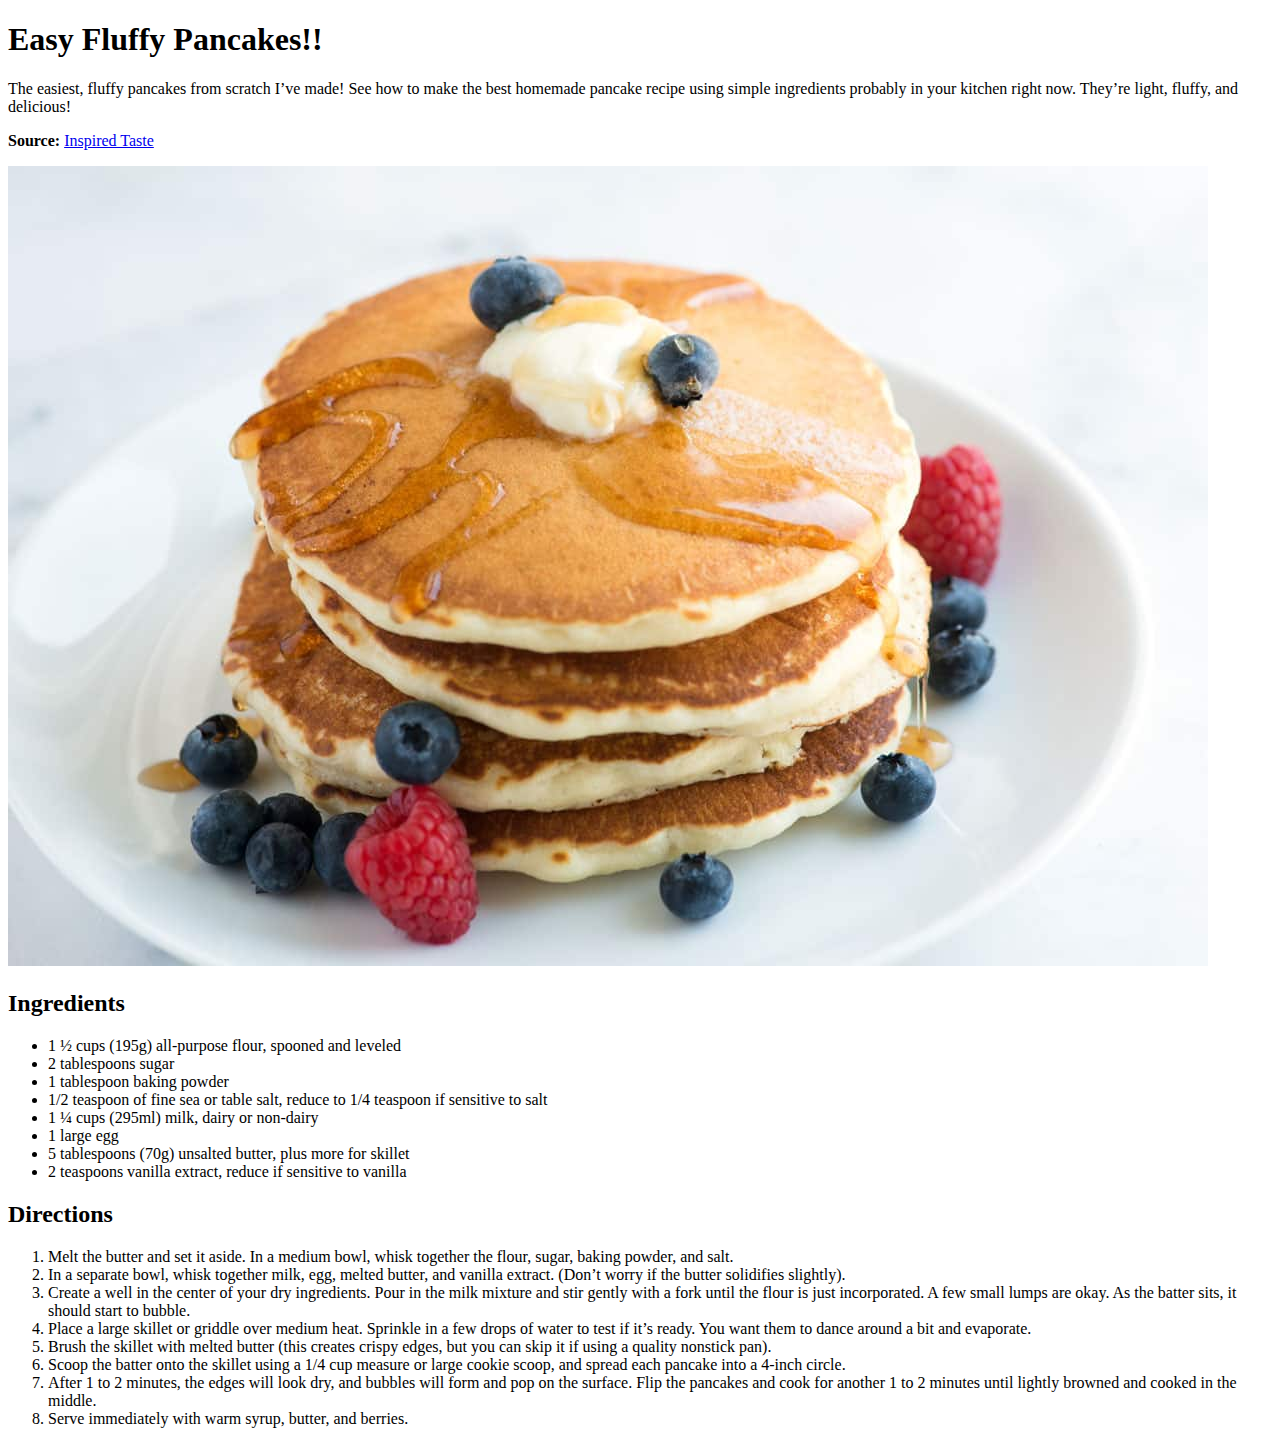
<file: Labs/Welcome/Index.HTML>
<!DOCTYPE html>
<html lang="en">
<head>
    <meta charset="UTF-8">
    <meta name="viewport" content="width=device-width, initial-scale=1.0">
    <title>MaraylaCross</title>
</head>
<body>
   

    <h1>Easy Fluffy Pancakes!!</h1>
    <p>
        The easiest, fluffy pancakes from scratch I’ve made! See how to make the best homemade pancake recipe using simple ingredients probably in your kitchen right now. They’re light, fluffy, and delicious!
    <p>
    
    <p>
        <b>Source:</b>
        <a href="https://www.inspiredtaste.net/24593/essential-pancake-recipe/" target="_blank">Inspired Taste</a>
    </p>

    
    <img src="IMG/pancake-img.jpg" alt="An image of a pancake plate with blueberries and rasberries">


    <h2>Ingredients</h2>

    <ul>
        <li>1 ½ cups (195g) all-purpose flour, spooned and leveled</li>
        <li>2 tablespoons sugar</li>
        <li>1 tablespoon baking powder</li>
        <li>1/2 teaspoon of fine sea or table salt, reduce to 1/4 teaspoon if sensitive to salt</li>
        <li>1 ¼ cups (295ml) milk, dairy or non-dairy</li>
        <li>1 large egg</li>
        <li>5 tablespoons (70g) unsalted butter, plus more for skillet</li>
        <li>2 teaspoons vanilla extract, reduce if sensitive to vanilla</li>
    </ul>


    <h2>Directions</h2>

    <ol>
        <li>Melt the butter and set it aside. In a medium bowl, whisk together the flour, sugar, baking powder, and salt.</li>
        <li>In a separate bowl, whisk together milk, egg, melted butter, and vanilla extract. (Don’t worry if the butter solidifies slightly).</li>
        <li>Create a well in the center of your dry ingredients. Pour in the milk mixture and stir gently with a fork until the flour is just incorporated. A few small lumps are okay. As the batter sits, it should start to bubble.</li>
        <li>Place a large skillet or griddle over medium heat. Sprinkle in a few drops of water to test if it’s ready. You want them to dance around a bit and evaporate.</li>
        <li>Brush the skillet with melted butter (this creates crispy edges, but you can skip it if using a quality nonstick pan).</li>
        <li>Scoop the batter onto the skillet using a 1/4 cup measure or large cookie scoop, and spread each pancake into a 4-inch circle.</li>
        <li>After 1 to 2 minutes, the edges will look dry, and bubbles will form and pop on the surface. Flip the pancakes and cook for another 1 to 2 minutes until lightly browned and cooked in the middle.</li>
        <li>Serve immediately with warm syrup, butter, and berries.</li>
    </ol>

</body>
</html>
</file>
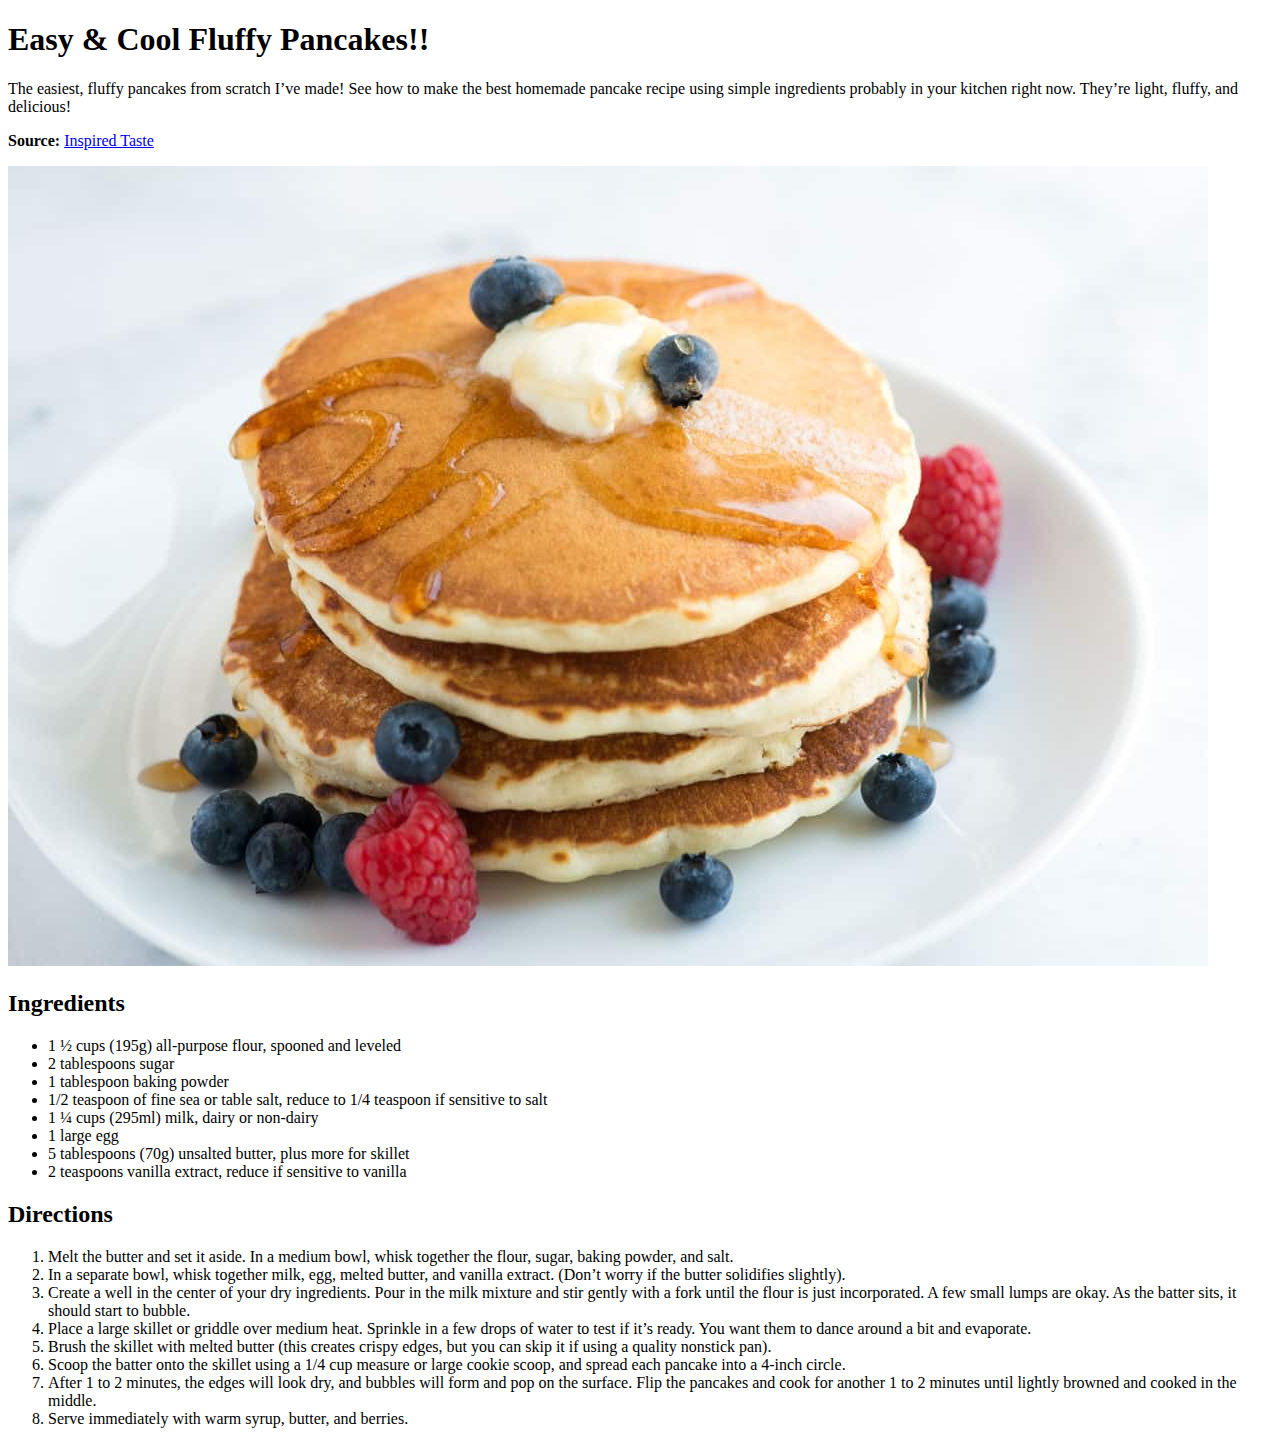
<file: Labs/Welcome/index.html>
<!DOCTYPE html>
<html lang="en">
<head>
    <meta charset="UTF-8">
    <meta name="viewport" content="width=device-width, initial-scale=1.0">
    <title>MaraylaCross</title>
</head>
<body>
   

    <h1>Easy & Cool Fluffy Pancakes!!</h1>
    <p>
        The easiest, fluffy pancakes from scratch I’ve made! See how to make the best homemade pancake recipe using simple ingredients probably in your kitchen right now. They’re light, fluffy, and delicious!
    <p>
    
    <p>
        <b>Source:</b>
        <a href="https://www.inspiredtaste.net/24593/essential-pancake-recipe/" target="_blank">Inspired Taste</a>
    </p>

    
    <img src="IMG/pancake-img.jpg" alt="An image of a pancake plate with blueberries and rasberries">


    <h2>Ingredients</h2>

    <ul>
        <li>1 ½ cups (195g) all-purpose flour, spooned and leveled</li>
        <li>2 tablespoons sugar</li>
        <li>1 tablespoon baking powder</li>
        <li>1/2 teaspoon of fine sea or table salt, reduce to 1/4 teaspoon if sensitive to salt</li>
        <li>1 ¼ cups (295ml) milk, dairy or non-dairy</li>
        <li>1 large egg</li>
        <li>5 tablespoons (70g) unsalted butter, plus more for skillet</li>
        <li>2 teaspoons vanilla extract, reduce if sensitive to vanilla</li>
    </ul>


    <h2>Directions</h2>

    <ol>
        <li>Melt the butter and set it aside. In a medium bowl, whisk together the flour, sugar, baking powder, and salt.</li>
        <li>In a separate bowl, whisk together milk, egg, melted butter, and vanilla extract. (Don’t worry if the butter solidifies slightly).</li>
        <li>Create a well in the center of your dry ingredients. Pour in the milk mixture and stir gently with a fork until the flour is just incorporated. A few small lumps are okay. As the batter sits, it should start to bubble.</li>
        <li>Place a large skillet or griddle over medium heat. Sprinkle in a few drops of water to test if it’s ready. You want them to dance around a bit and evaporate.</li>
        <li>Brush the skillet with melted butter (this creates crispy edges, but you can skip it if using a quality nonstick pan).</li>
        <li>Scoop the batter onto the skillet using a 1/4 cup measure or large cookie scoop, and spread each pancake into a 4-inch circle.</li>
        <li>After 1 to 2 minutes, the edges will look dry, and bubbles will form and pop on the surface. Flip the pancakes and cook for another 1 to 2 minutes until lightly browned and cooked in the middle.</li>
        <li>Serve immediately with warm syrup, butter, and berries.</li>
    </ol>

</body>
</html>
</file>
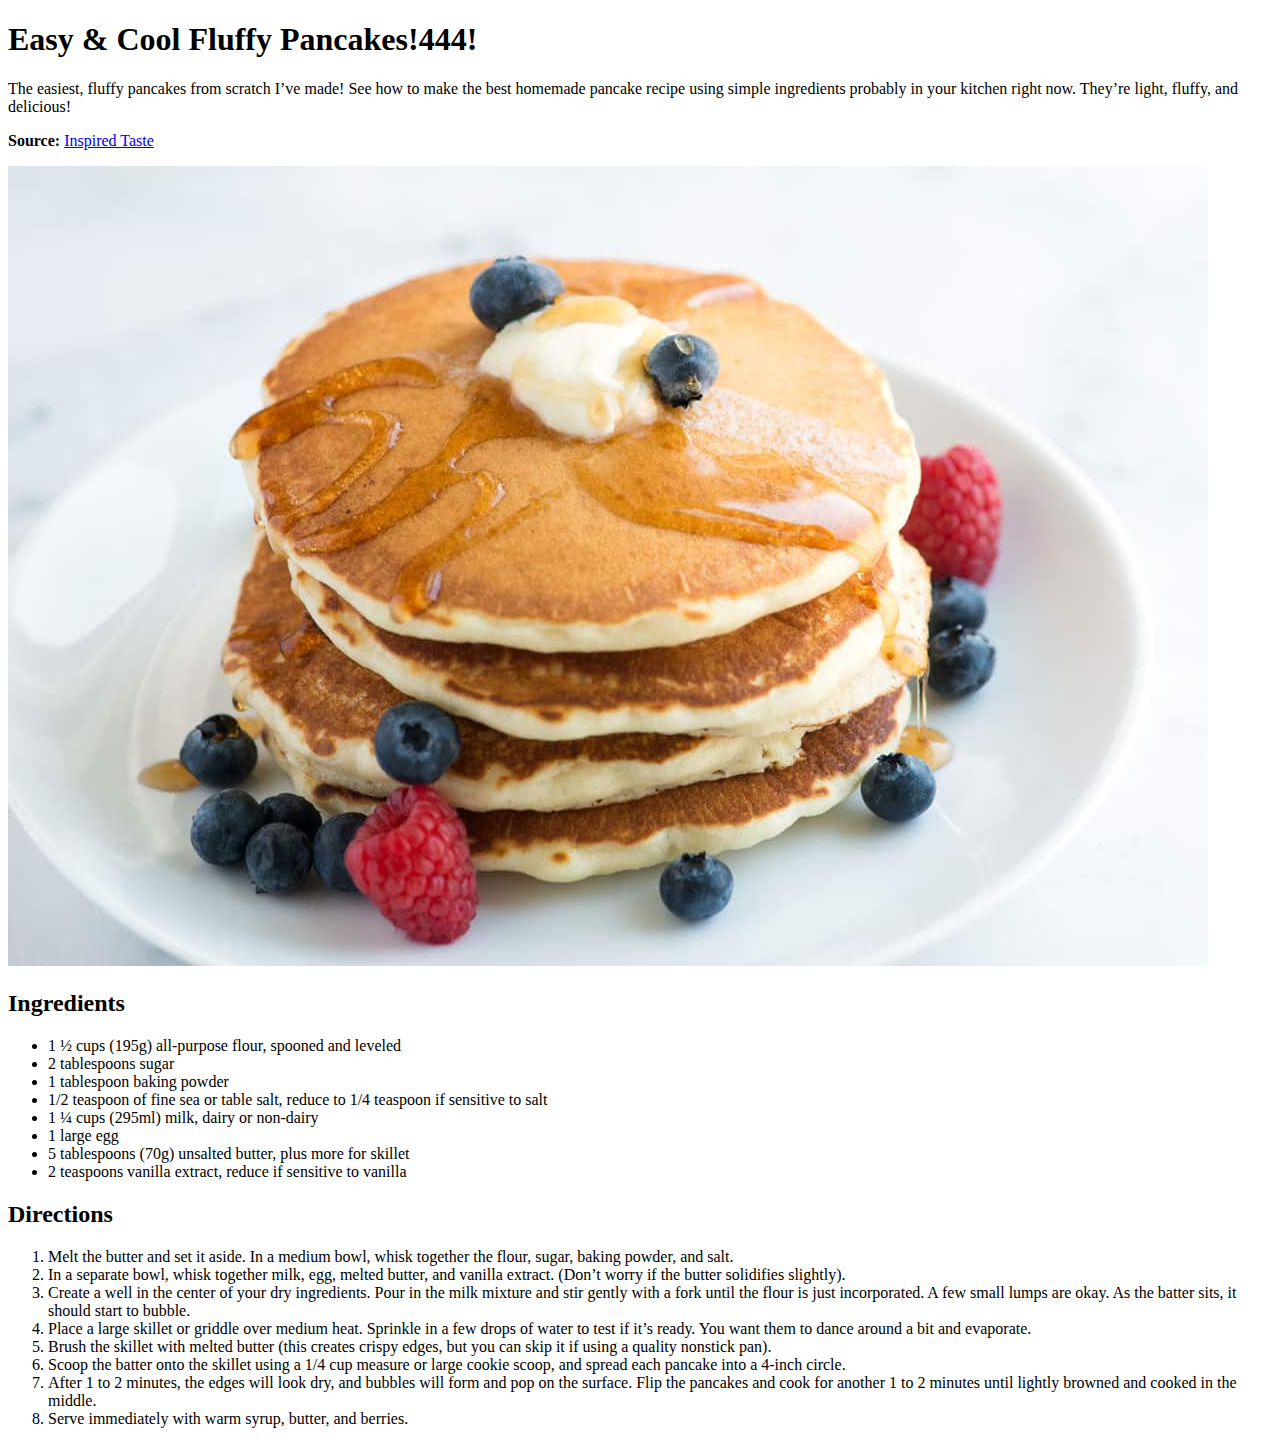
<file: Labs/Welcome/dding.html>
<!DOCTYPE html>
<html lang="en">
<head>
    <meta charset="UTF-8">
    <meta name="viewport" content="width=device-width, initial-scale=1.0">
    <title>MaraylaCross</title>
</head>
<body>
   

    <h1>Easy & Cool Fluffy Pancakes!444!</h1>
    <p>
        The easiest, fluffy pancakes from scratch I’ve made! See how to make the best homemade pancake recipe using simple ingredients probably in your kitchen right now. They’re light, fluffy, and delicious!
    <p>
    
    <p>
        <b>Source:</b>
        <a href="https://www.inspiredtaste.net/24593/essential-pancake-recipe/" target="_blank">Inspired Taste</a>
    </p>

    
    <img src="IMG/pancake-img.jpg" alt="An image of a pancake plate with blueberries and rasberries">


    <h2>Ingredients</h2>

    <ul>
        <li>1 ½ cups (195g) all-purpose flour, spooned and leveled</li>
        <li>2 tablespoons sugar</li>
        <li>1 tablespoon baking powder</li>
        <li>1/2 teaspoon of fine sea or table salt, reduce to 1/4 teaspoon if sensitive to salt</li>
        <li>1 ¼ cups (295ml) milk, dairy or non-dairy</li>
        <li>1 large egg</li>
        <li>5 tablespoons (70g) unsalted butter, plus more for skillet</li>
        <li>2 teaspoons vanilla extract, reduce if sensitive to vanilla</li>
    </ul>


    <h2>Directions</h2>

    <ol>
        <li>Melt the butter and set it aside. In a medium bowl, whisk together the flour, sugar, baking powder, and salt.</li>
        <li>In a separate bowl, whisk together milk, egg, melted butter, and vanilla extract. (Don’t worry if the butter solidifies slightly).</li>
        <li>Create a well in the center of your dry ingredients. Pour in the milk mixture and stir gently with a fork until the flour is just incorporated. A few small lumps are okay. As the batter sits, it should start to bubble.</li>
        <li>Place a large skillet or griddle over medium heat. Sprinkle in a few drops of water to test if it’s ready. You want them to dance around a bit and evaporate.</li>
        <li>Brush the skillet with melted butter (this creates crispy edges, but you can skip it if using a quality nonstick pan).</li>
        <li>Scoop the batter onto the skillet using a 1/4 cup measure or large cookie scoop, and spread each pancake into a 4-inch circle.</li>
        <li>After 1 to 2 minutes, the edges will look dry, and bubbles will form and pop on the surface. Flip the pancakes and cook for another 1 to 2 minutes until lightly browned and cooked in the middle.</li>
        <li>Serve immediately with warm syrup, butter, and berries.</li>
    </ol>

</body>
</html>
</file>
